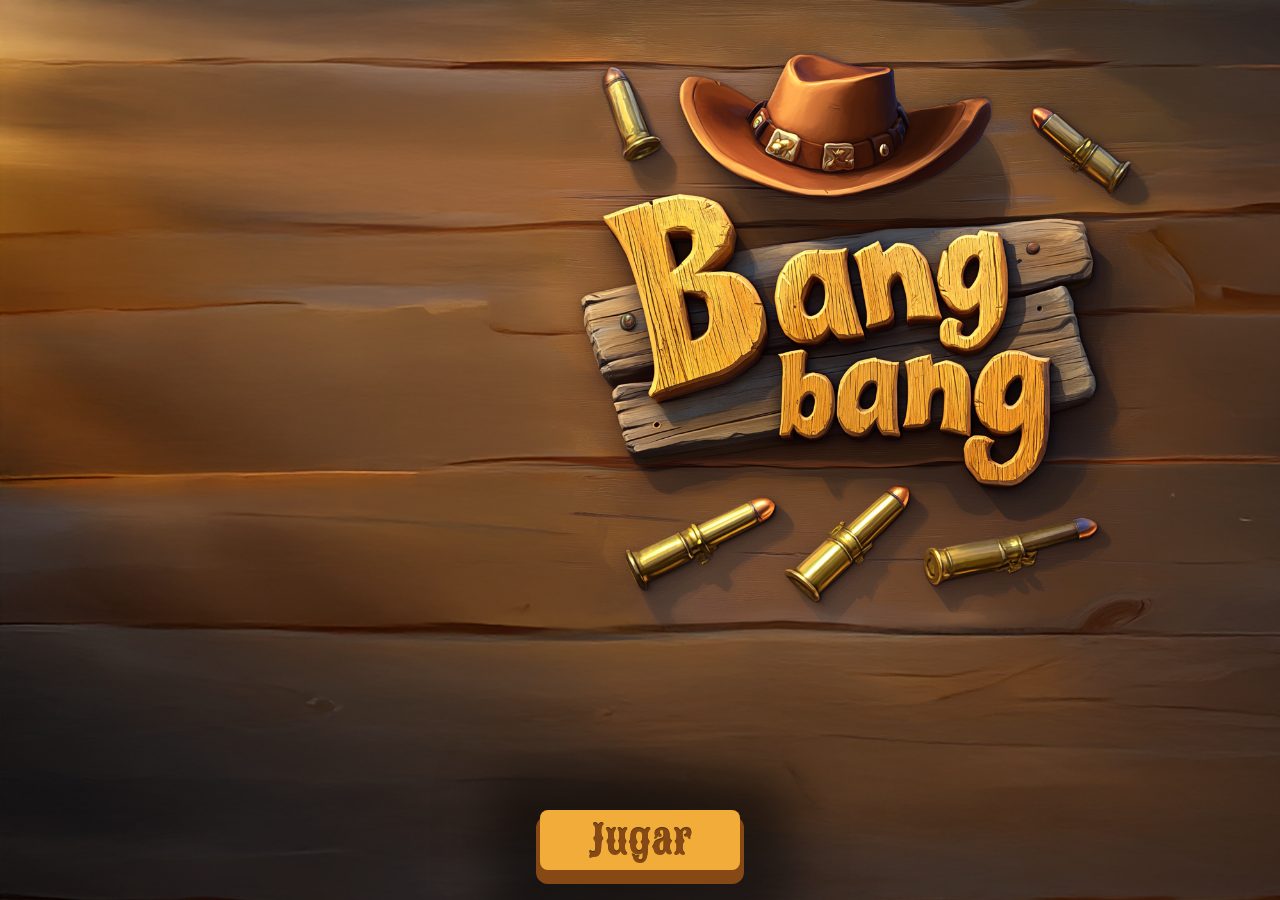
<file: index.html>
<!DOCTYPE html>
<html lang="en">

<head>
    <meta charset="UTF-8">
    <meta name="viewport" content="width=device-width, initial-scale=1.0">
    <link rel="stylesheet" href="estilos.css">
    <link rel="preconnect" href="https://fonts.googleapis.com">
    <link rel="preconnect" href="https://fonts.gstatic.com" crossorigin>
    <link href="https://fonts.googleapis.com/css2?family=Sancreek&display=swap" rel="stylesheet">
    <title>Bang Bang</title>
    <link rel="manifest" href="manifest.webmanifest">
</head>

<body>
    <div class="bg-transicion"></div>
    <div class="bg-inicio">
        <button class="btn-inicio" onclick="jugar()">Jugar</button>
    </div>

</body>
<script type="text/javascript" src="funciones.js"></script>

</html>
</file>
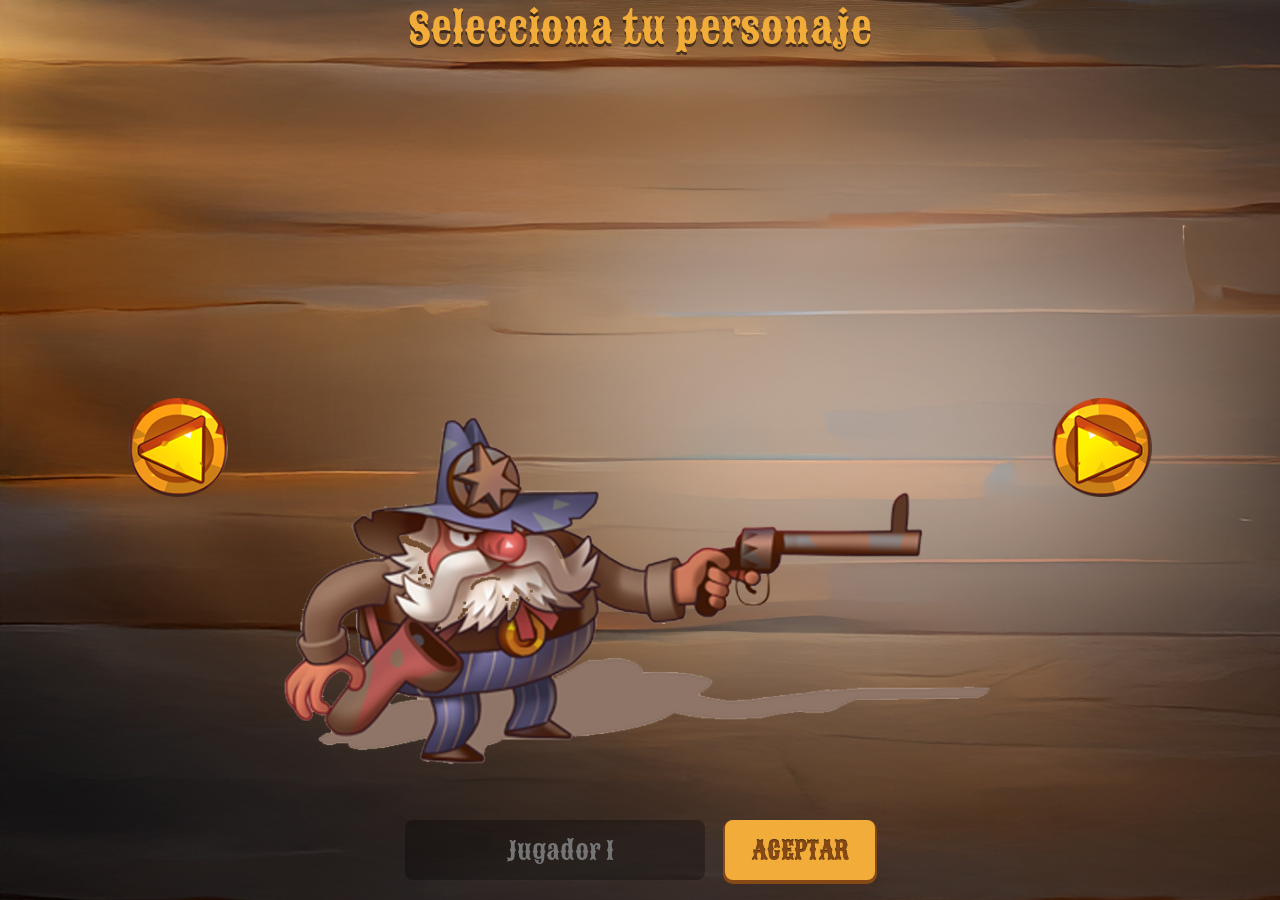
<file: personaje.html>
<!DOCTYPE html>
<html lang="en">

<head>
    <meta charset="UTF-8">
    <meta name="viewport" content="width=device-width, initial-scale=1.0">
    <link rel="stylesheet" href="estilos.css">
    <link rel="preconnect" href="https://fonts.googleapis.com">
    <link rel="preconnect" href="https://fonts.gstatic.com" crossorigin>
    <link href="https://fonts.googleapis.com/css2?family=Sancreek&display=swap" rel="stylesheet">
    <link rel="manifest" href="manifest.webmanifest">
    <title>Document</title>
</head>

<body>
    <div class="bg-transicion bg-transicion-show"></div>

    <div class="bg-personaje">
        <div class="titulo">
            <h1>Selecciona tu personaje</h1>
        </div>


        <div class="personajes">
            <button class="anterior" onclick="anterior()">
                <img src="imagenes/left.png">
            </button>

            <div class="personaje">
                <img src="imagenes/personaje1.png" id="personaje">
            </div>

            <button class="siguiente" onclick="siguiente()">
                <img src="imagenes/right.png">
            </button>
        </div>
        <div class="barra">
            <input type="text" id="jugador 1" placeholder="Jugador 1" class="txt-nombre">
            <button class="btn-aceptar" onclick="seleccionarPersonaje()">ACEPTAR</button>
        </div>


    </div>
</body>
<script type="text/javascript" src="funciones.js"></script>
<script type="text/javascript">
    window.addEventListener('load', quitarBG);
</script>

</html>
</file>
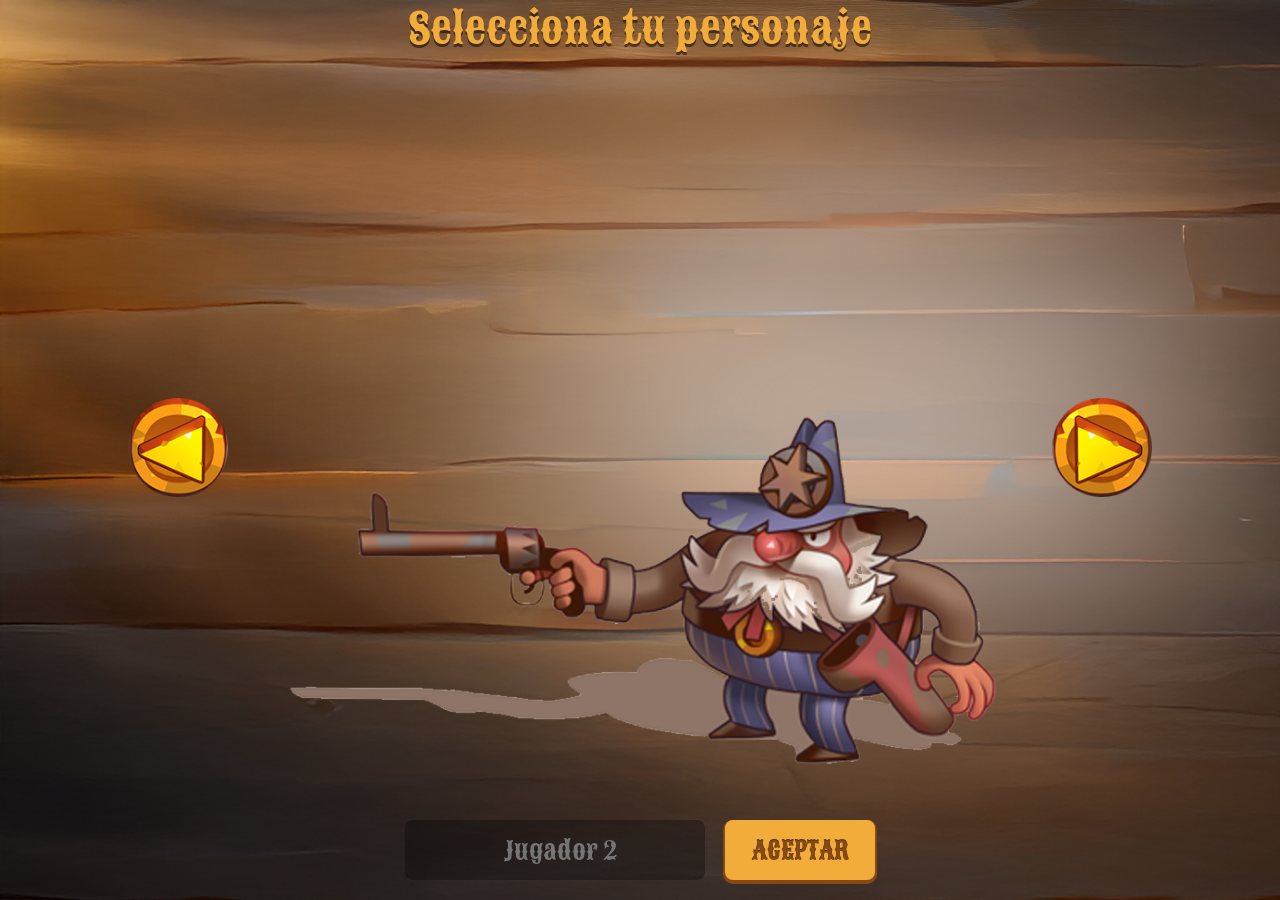
<file: personaje2.html>
<!DOCTYPE html>
<html lang="en">

<head>
    <meta charset="UTF-8">
    <meta name="viewport" content="width=device-width, initial-scale=1.0">
    <link rel="stylesheet" href="estilos.css">
    <link rel="preconnect" href="https://fonts.googleapis.com">
    <link rel="preconnect" href="https://fonts.gstatic.com" crossorigin>
    <link href="https://fonts.googleapis.com/css2?family=Sancreek&display=swap" rel="stylesheet">
    <link rel="manifest" href="manifest.webmanifest">

    <title>Document</title>
</head>

<body>
    <div class="bg-transicion bg-transicion-show"></div>

    <div class="bg-personaje">
        <div class="titulo">
            <h1>Selecciona tu personaje</h1>
        </div>


        <div class="personajes">
            <button class="anterior" onclick="anterior()">
                <img src="imagenes/left.png">
            </button>

            <div class="personaje">
                <img src="imagenes/personaje1.png" id="personaje" style="transform: rotateY(180deg)" ;>
            </div>

            <button class="siguiente" onclick="siguiente()">
                <img src="imagenes/right.png">
            </button>
        </div>
        <div class="barra">
            <input type="text" id="jugador 2" placeholder="Jugador 2" class="txt-nombre">
            <button class="btn-aceptar" onclick="comenzarJuego()">ACEPTAR</button>
        </div>


    </div>
</body>
<script type="text/javascript" src="funciones.js"></script>
<script type="text/javascript">
    window.addEventListener('load', quitarBG);
    window.addEventListener('load', function () {
        document.getElementById('jugador1').textContent = localStorage.getItem('jugador 1');
        document.getElementById('jugador2').textContent = localStorage.getItem('jugador 2');
    });
</script>

</html>
</file>
<file: estilos.css>
* {
    margin: 0px;
    padding: 0px;
    font-family: "Sancreek", serif;
    font-weight: 400;
    font-style: normal;
}

body,
html {
    overflow: hidden;
}

.bg-inicio {
    background: url(imagenes/main.png);
    background-size: cover;
    position: absolute;
    top: 0px;
    left: 0px;
    width: 100%;
    height: 100%;
    display: block;
}

.btn-inicio {
    width: 200px;
    height: 60px;
    border-radius: 8px;
    border: none;
    font-size: 40px;
    background: #f1ac39;
    color: #864916;
    position: absolute;
    bottom: 30px;
    left: calc(50% - 100px);
    text-shadow: 0px -1px 0px rgba(0, 0, 0, .7);
    box-shadow: 0px 10px 0px 4px #864916, 0px 10px 50px 50px rgba(0, 0, 0, .5);
}

.btn-inicio:active {
    box-shadow: 0px 4px 0px 4px #864916, 0px 10px 50px 50px rgba(0, 0, 0, .5);
    background: #f1ac39;
    bottom: 24px;
}

.bg-transicion {
    background: rgba(0, 0, 0.0);
    position: absolute;
    top_: 0px;
    left: 0px;
    width: 100%;
    height: 100%;
    transition: .6s all;
}

.bg-transicion-show {
    background: rgba(0, 0, 0, 1);
    transition: .6s all;
    z-index: 99999;
}

.bg-personaje {
    background: url(imagenes/bg_personaje.png);
    background-size: cover;
    display: block;
    width: 100%;
    height: 100%;
    position: absolute;
    top: 0px;
    left: 0px;
}

.titulo {
    float: left;
    width: 100%;
    height: 80px;
    text-align: center;
    color: #f1ac39;
    text-shadow: 0px 3px 0px rgba(0, 0, 0, 0.5);
    font-size: 1.3em;
}

.personajes {
    float: left;
    width: 100%;
    height: calc(100% - 160px);
}

.anterior {
    margin-left: 10%;
    width: 100px;
    height: 100%;
    float: left;
    background: none;
    outline: none;
    border: none;
}

.anterior img {
    width: 100%;
}

.personaje {
    float: left;
    width: calc(80% - 200px);
    height: 100%;
    text-align: center;
    animation: p1 2s ease-in-out infinite;
}

.personaje img {
    height: 100%;
}

@keyframes p1 {
    0% {
        transform: scaleY(1);
    }

    50% {
        transform: scaleY(1.05) translateY(-5px);
    }

    100% {
        transform: scaleY(1);
    }
}

@keyframes p2 {
    0% {
        transform: scaleY(1) rotateY(180deg);
    }

    50% {
        transform: scaleY(1.05) translateY(-5px) rotateY(180deg);
    }

    100% {
        transform: scaleY(1) rotateY(180deg);
    }
}

.bounceFromTop {
    animation-name: bounceFromTop
}

@keyframes bounceFromTop {

    0%,
    25%,
    55%,
    85%,
    100% {
        animation-timing-function: ease-out;
        transform: translate3d(0, 0, 0);
    }

    41%,
    44% {
        animation-timing-function: ease-in;
        transform: translate3d(0, -20px, 0) scale3d(1, 1.1, 1);
    }

    70% {
        animation-timing-function: ease-in;
        transform: translate3d(0, -20px, 0);
    }

    90% {
        transform: translate3d(0, -4px, 0)
    }
}



.siguiente {
    width: 100px;
    height: 100%;
    float: left;
    background: none;
    outline: none;
    border: none;
}

.siguiente img {
    width: 100%;
}

.barra {
    float: left;
    width: 100%;
    height: 80px;

}

.txt-nombre {
    width: 300px;
    height: 60px;
    border-radius: 8px;
    border: none;
    font-size: 25px;
    background: rgba(0, 0, 0, .3);
    color: white;
    padding-left: 10px;
    box-sizing: border-box;
    float: left;
    text-align: center;
    outline: none;
    margin-left: calc(50% - 235px);
}

.btn-aceptar {
    width: 150px;
    height: 60px;
    border-radius: 8px;
    box-shadow: 0px 2px 0px 2px #864916;
    border: none;
    font-size: 25px;
    background: #f1ac39;
    color: #864916;
    position: relative;
    float: left;
    text-shadow: 0px -1px 0px rgba(0, 0, 0, .7);
    margin-left: 20px;
}


/* JUEGO*/

.bg-juego {
    background-size: cover;
    position: absolute;
    top: 0px;
    left: 0px;
    width: 100%;
    height: 100%;
    display: block;
}

.left {
    position: absolute;
    top: 0;
    left: 0;
    width: 50%;
    height: 100%;
    cursor: crosshair;
}

.p1 {
    width: 500px;
    height: 500px;
    position: absolute;
    left: 30px;
    bottom: 30px;
    animation: p1 2s ease-in-out infinite;
    transition: .5s all;
}

.right {
    position: absolute;
    top: 0;
    right: 0;
    width: 50%;
    height: 100%;
    cursor: crosshair;
}

.p2 {
    width: 500px;
    height: 500px;
    position: absolute;
    right: 30px;
    bottom: 30px;
    animation: p2 2s ease-in-out infinite;
    transition: .5s all;
    transform: rotateY(180deg);
}

.conteo {
    display: block;
    width: 100%;
    height: 100%;
    position: absolute;
    z-index: 9999;
    background: rgba(0, 0, 0, 0.5);
}

.msj,
.no1,
.no2,
.no3 {
    position: absolute;
    width: 100%;
    height: 200px;
    top: calc(50% - 100px);
    text-align: center;
    font-size: 4em;
    line-height: 200px;
    opacity: 0;
    transition: .5s all;
    color: #f1ac39;
    text-shadow: 0px, 3px, 0px, rgba(0, 0, 0, .5);

}

.no1 img,
.no2 img,
.no3 img {
    height: 100%;

}


#jugador1 {
    position: absolute;
    top: 60px;
    left: 30px;
    color: #f1ac39;
    text-shadow: 2px 2px 0px rgba(0, 0, 0, 0.8), -1px -1px 0px #864916;
    font-size: 40px;
    z-index: 10;
}

#jugador2 {
    position: absolute;
    top: 60px;
    right: 30px;
    color: #f1ac39;
    text-shadow: 2px 2px 0px rgba(0, 0, 0, 0.8), -1px -1px 0px #864916;
    font-size: 40px;
    z-index: 10;
}

.vidas1 {
    position: absolute;
    top: 20px;
    left: 30px;
    height: 30px;
}

.vidas2 {
    position: absolute;
    top: 20px;
    right: 30px;
    height: 30px;
}

.vidas1 img {
    height: 100%;
    position: relative;
    float: left;
    margin-right: 5px;
}

.vidas2 img {
    height: 100%;
    position: relative;
    float: right;
    margin-left: 5px;
}

/*  GANADOR*/

.ganador {
    position: absolute;
    top: 0px;
    left: 0px;
    width: 100%;
    height: 100%;
    background: rgba(0, 0, 0, .8);
    display: none;
    z-index: 999999;
}


.personajeGanador {
    height: 100%;
    text-align: center;
}

.personajeGanador img {
    height: 80%;
    margin-top: -80px;
    animation-name: bouceFromTop;
    animation-iteration-count: infinite;
    animation-duration: 1s;
}

.ganador h1 {
    color: #f1ac39;
    text-shadow: 0px 3px 0px rgba(0, 0, 0, .5);
    font-size: 4em;

}

.restart {
    width: 400px;
    height: 60px;
    border-radius: 8px;
    box-shadow: 0px 10px 0px 4px #864916, 0px 10px 50px 50px rgba(0, 0, 0, .5);
    border: none;
    font-size: 40px;
    background: #f1ac39;
    color: #864916;
    position: absolute;
    text-shadow: 0px -1px 0px rgba(0, 0, 0, .7);
    bottom: 30px;
    left: calc(50% - 200px);
    text-shadow: 0px -1px 0px rgba(0, 0, 0, .7);
    transition: .1s all;
}

.restart:active {
    box-shadow: 0px 4px 0px 4px #864916, 0px 10px 50px 50px rgba(0, 0, 0, .5);
    background: #f1ac39;
    bottom: 24px;
}
</file>
